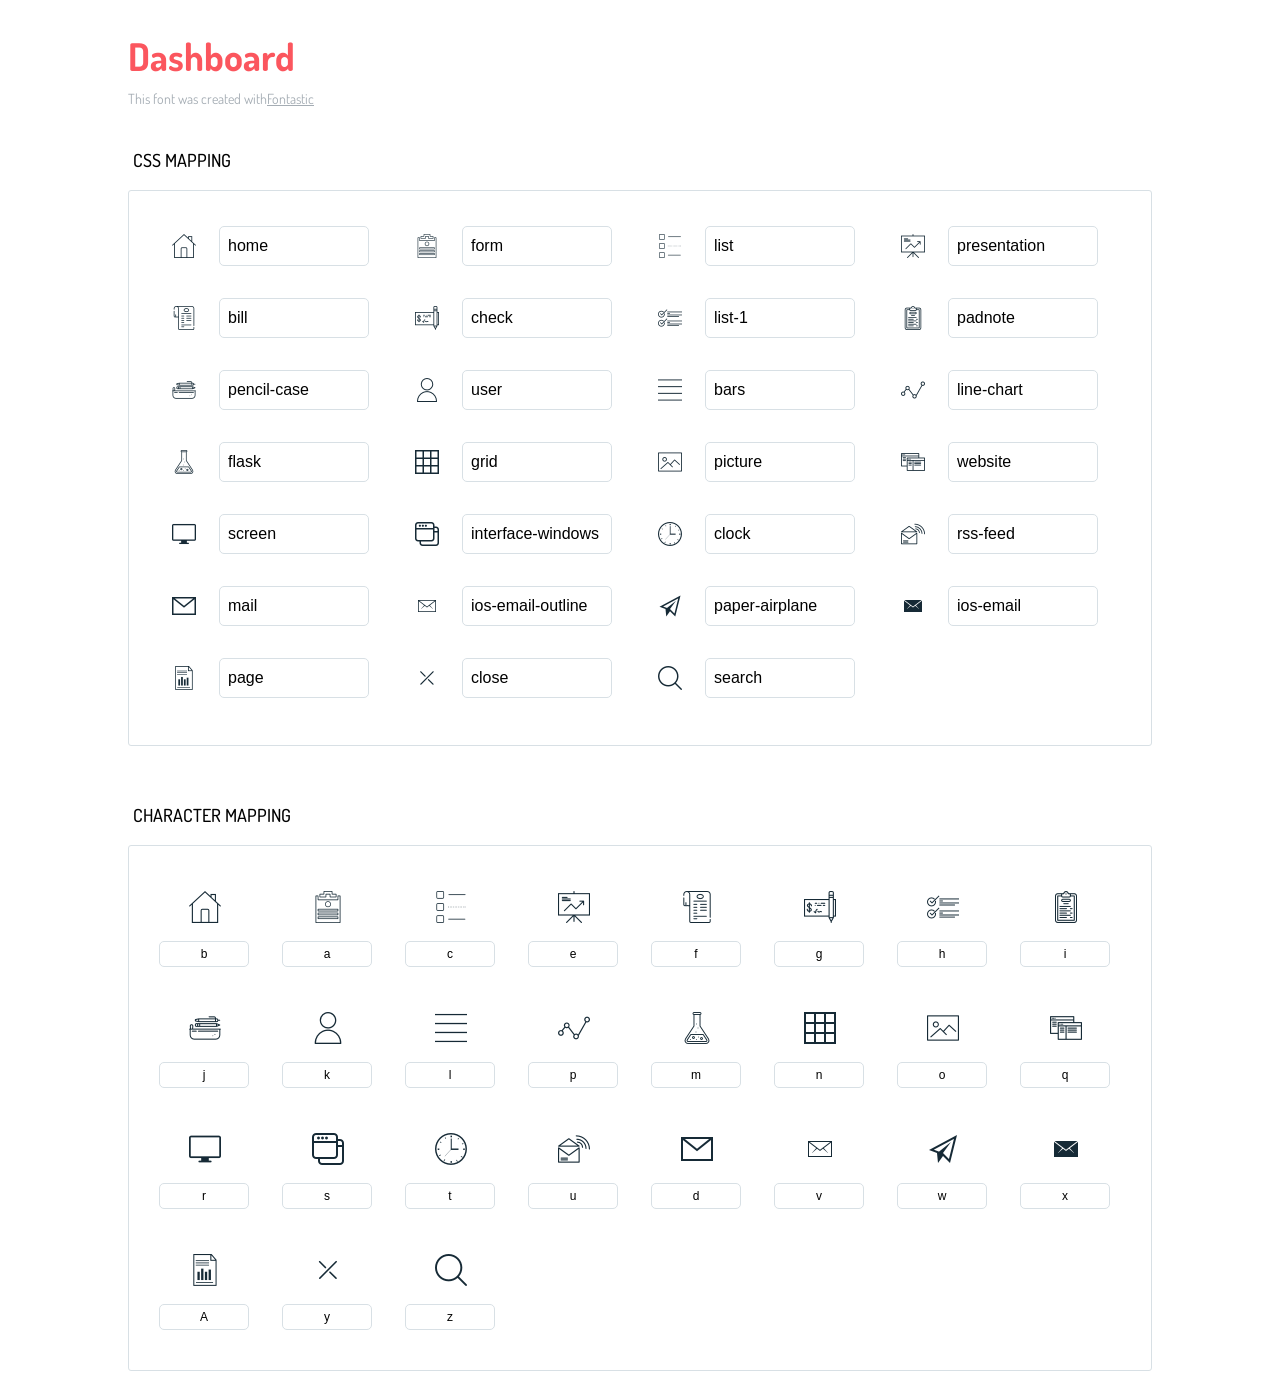
<file: DeadlineManagmentSystem/admin/bootstrap-4-material-admin/icons-reference/icons-reference.html>
<!DOCTYPE html>
<html lang="en">
  <head>
    <meta charset="utf-8">
    <meta http-equiv="X-UA-Compatible" content="IE=edge,chrome=1">
    <meta name="viewport" content="width=device-width,initial-scale=1">
    <title>Font Reference - Dashboard</title>
    <link href="http://fonts.googleapis.com/css?family=Dosis:400,500,700" rel="stylesheet" type="text/css">
    <link rel="stylesheet" href="styles.css">
    <style type="text/css">html,body,div,span,applet,object,iframe,h1,h2,h3,h4,h5,h6,p,blockquote,pre,a,abbr,acronym,address,big,cite,code,del,dfn,em,img,ins,kbd,q,s,samp,small,strike,strong,sub,sup,tt,var,dl,dt,dd,ol,ul,li,fieldset,form,label,legend,table,caption,tbody,tfoot,thead,tr,th,td{margin:0;padding:0;border:0;outline:0;font-weight:inherit;font-style:inherit;font-family:inherit;font-size:100%;vertical-align:baseline}body{line-height:1;color:#000;background:#fff}ol,ul{list-style:none}table{border-collapse:separate;border-spacing:0;vertical-align:middle}caption,th,td{text-align:left;font-weight:normal;vertical-align:middle}a img{border:none}*{-webkit-box-sizing:border-box;-moz-box-sizing:border-box;box-sizing:border-box}body{font-family:'Dosis','Tahoma',sans-serif}.container{margin:15px auto;width:80%}h1{margin:40px 0 20px;font-weight:700;font-size:38px;line-height:32px;color:#fb565e}h2{font-size:18px;padding:0 0 21px 5px;margin:45px 0 0 0;text-transform:uppercase;font-weight:500}.small{font-size:14px;color:#a5adb4;}.small a{color:#a5adb4;}.small a:hover{color:#fb565e}.glyphs.character-mapping{margin:0 0 20px 0;padding:20px 0 20px 30px;color:rgba(0,0,0,0.5);border:1px solid #d8e0e5;-webkit-border-radius:3px;border-radius:3px;}.glyphs.character-mapping li{margin:0 30px 20px 0;display:inline-block;width:90px}.glyphs.character-mapping .icon{margin:10px 0 10px 15px;padding:15px;position:relative;width:55px;height:55px;color:#162a36 !important;overflow:hidden;-webkit-border-radius:3px;border-radius:3px;font-size:32px;}.glyphs.character-mapping .icon svg{fill:#000}.glyphs.character-mapping input{margin:0;padding:5px 0;line-height:12px;font-size:12px;display:block;width:100%;border:1px solid #d8e0e5;-webkit-border-radius:5px;border-radius:5px;text-align:center;outline:0;}.glyphs.character-mapping input:focus{border:1px solid #fbde4a;-webkit-box-shadow:inset 0 0 3px #fbde4a;box-shadow:inset 0 0 3px #fbde4a}.glyphs.character-mapping input:hover{-webkit-box-shadow:inset 0 0 3px #fbde4a;box-shadow:inset 0 0 3px #fbde4a}.glyphs.css-mapping{margin:0 0 60px 0;padding:30px 0 20px 30px;color:rgba(0,0,0,0.5);border:1px solid #d8e0e5;-webkit-border-radius:3px;border-radius:3px;}.glyphs.css-mapping li{margin:0 30px 20px 0;padding:0;display:inline-block;overflow:hidden}.glyphs.css-mapping .icon{margin:0;margin-right:10px;padding:13px;height:50px;width:50px;color:#162a36 !important;overflow:hidden;float:left;font-size:24px}.glyphs.css-mapping input{margin:0;margin-top:5px;padding:8px;line-height:16px;font-size:16px;display:block;width:150px;height:40px;border:1px solid #d8e0e5;-webkit-border-radius:5px;border-radius:5px;background:#fff;outline:0;float:right;}.glyphs.css-mapping input:focus{border:1px solid #fbde4a;-webkit-box-shadow:inset 0 0 3px #fbde4a;box-shadow:inset 0 0 3px #fbde4a}.glyphs.css-mapping input:hover{-webkit-box-shadow:inset 0 0 3px #fbde4a;box-shadow:inset 0 0 3px #fbde4a}</style>
  </head>
  <body>
    <div class="container">
      <h1>Dashboard</h1>
      <p class="small">This font was created with<a href="http://fontastic.me/">Fontastic</a></p>
      <h2>CSS mapping</h2>
      <ul class="glyphs css-mapping">
        <li>
          <div class="icon icon-home"></div>
          <input type="text" readonly="readonly" value="home">
        </li>
        <li>
          <div class="icon icon-form"></div>
          <input type="text" readonly="readonly" value="form">
        </li>
        <li>
          <div class="icon icon-list"></div>
          <input type="text" readonly="readonly" value="list">
        </li>
        <li>
          <div class="icon icon-presentation"></div>
          <input type="text" readonly="readonly" value="presentation">
        </li>
        <li>
          <div class="icon icon-bill"></div>
          <input type="text" readonly="readonly" value="bill">
        </li>
        <li>
          <div class="icon icon-check"></div>
          <input type="text" readonly="readonly" value="check">
        </li>
        <li>
          <div class="icon icon-list-1"></div>
          <input type="text" readonly="readonly" value="list-1">
        </li>
        <li>
          <div class="icon icon-padnote"></div>
          <input type="text" readonly="readonly" value="padnote">
        </li>
        <li>
          <div class="icon icon-pencil-case"></div>
          <input type="text" readonly="readonly" value="pencil-case">
        </li>
        <li>
          <div class="icon icon-user"></div>
          <input type="text" readonly="readonly" value="user">
        </li>
        <li>
          <div class="icon icon-bars"></div>
          <input type="text" readonly="readonly" value="bars">
        </li>
        <li>
          <div class="icon icon-line-chart"></div>
          <input type="text" readonly="readonly" value="line-chart">
        </li>
        <li>
          <div class="icon icon-flask"></div>
          <input type="text" readonly="readonly" value="flask">
        </li>
        <li>
          <div class="icon icon-grid"></div>
          <input type="text" readonly="readonly" value="grid">
        </li>
        <li>
          <div class="icon icon-picture"></div>
          <input type="text" readonly="readonly" value="picture">
        </li>
        <li>
          <div class="icon icon-website"></div>
          <input type="text" readonly="readonly" value="website">
        </li>
        <li>
          <div class="icon icon-screen"></div>
          <input type="text" readonly="readonly" value="screen">
        </li>
        <li>
          <div class="icon icon-interface-windows"></div>
          <input type="text" readonly="readonly" value="interface-windows">
        </li>
        <li>
          <div class="icon icon-clock"></div>
          <input type="text" readonly="readonly" value="clock">
        </li>
        <li>
          <div class="icon icon-rss-feed"></div>
          <input type="text" readonly="readonly" value="rss-feed">
        </li>
        <li>
          <div class="icon icon-mail"></div>
          <input type="text" readonly="readonly" value="mail">
        </li>
        <li>
          <div class="icon icon-ios-email-outline"></div>
          <input type="text" readonly="readonly" value="ios-email-outline">
        </li>
        <li>
          <div class="icon icon-paper-airplane"></div>
          <input type="text" readonly="readonly" value="paper-airplane">
        </li>
        <li>
          <div class="icon icon-ios-email"></div>
          <input type="text" readonly="readonly" value="ios-email">
        </li>
        <li>
          <div class="icon icon-page"></div>
          <input type="text" readonly="readonly" value="page">
        </li>
        <li>
          <div class="icon icon-close"></div>
          <input type="text" readonly="readonly" value="close">
        </li>
        <li>
          <div class="icon icon-search"></div>
          <input type="text" readonly="readonly" value="search">
        </li>
      </ul>
      <h2>Character mapping</h2>
      <ul class="glyphs character-mapping">
        <li>
          <div data-icon="b" class="icon"></div>
          <input type="text" readonly="readonly" value="b">
        </li>
        <li>
          <div data-icon="a" class="icon"></div>
          <input type="text" readonly="readonly" value="a">
        </li>
        <li>
          <div data-icon="c" class="icon"></div>
          <input type="text" readonly="readonly" value="c">
        </li>
        <li>
          <div data-icon="e" class="icon"></div>
          <input type="text" readonly="readonly" value="e">
        </li>
        <li>
          <div data-icon="f" class="icon"></div>
          <input type="text" readonly="readonly" value="f">
        </li>
        <li>
          <div data-icon="g" class="icon"></div>
          <input type="text" readonly="readonly" value="g">
        </li>
        <li>
          <div data-icon="h" class="icon"></div>
          <input type="text" readonly="readonly" value="h">
        </li>
        <li>
          <div data-icon="i" class="icon"></div>
          <input type="text" readonly="readonly" value="i">
        </li>
        <li>
          <div data-icon="j" class="icon"></div>
          <input type="text" readonly="readonly" value="j">
        </li>
        <li>
          <div data-icon="k" class="icon"></div>
          <input type="text" readonly="readonly" value="k">
        </li>
        <li>
          <div data-icon="l" class="icon"></div>
          <input type="text" readonly="readonly" value="l">
        </li>
        <li>
          <div data-icon="p" class="icon"></div>
          <input type="text" readonly="readonly" value="p">
        </li>
        <li>
          <div data-icon="m" class="icon"></div>
          <input type="text" readonly="readonly" value="m">
        </li>
        <li>
          <div data-icon="n" class="icon"></div>
          <input type="text" readonly="readonly" value="n">
        </li>
        <li>
          <div data-icon="o" class="icon"></div>
          <input type="text" readonly="readonly" value="o">
        </li>
        <li>
          <div data-icon="q" class="icon"></div>
          <input type="text" readonly="readonly" value="q">
        </li>
        <li>
          <div data-icon="r" class="icon"></div>
          <input type="text" readonly="readonly" value="r">
        </li>
        <li>
          <div data-icon="s" class="icon"></div>
          <input type="text" readonly="readonly" value="s">
        </li>
        <li>
          <div data-icon="t" class="icon"></div>
          <input type="text" readonly="readonly" value="t">
        </li>
        <li>
          <div data-icon="u" class="icon"></div>
          <input type="text" readonly="readonly" value="u">
        </li>
        <li>
          <div data-icon="d" class="icon"></div>
          <input type="text" readonly="readonly" value="d">
        </li>
        <li>
          <div data-icon="v" class="icon"></div>
          <input type="text" readonly="readonly" value="v">
        </li>
        <li>
          <div data-icon="w" class="icon"></div>
          <input type="text" readonly="readonly" value="w">
        </li>
        <li>
          <div data-icon="x" class="icon"></div>
          <input type="text" readonly="readonly" value="x">
        </li>
        <li>
          <div data-icon="A" class="icon"></div>
          <input type="text" readonly="readonly" value="A">
        </li>
        <li>
          <div data-icon="y" class="icon"></div>
          <input type="text" readonly="readonly" value="y">
        </li>
        <li>
          <div data-icon="z" class="icon"></div>
          <input type="text" readonly="readonly" value="z">
        </li>
      </ul>
    </div>
    <script>(function() {
  var glyphs, i, len, ref;

  ref = document.getElementsByClassName('glyphs');
  for (i = 0, len = ref.length; i < len; i++) {
    glyphs = ref[i];
    glyphs.addEventListener('click', function(event) {
      if (event.target.tagName === 'INPUT') {
        return event.target.select();
      }
    });
  }

}).call(this);

    </script>
  </body>
</html>
</file>
<file: DeadlineManagmentSystem/admin/bootstrap-4-material-admin/icons-reference/styles.css>
@charset "UTF-8";

@font-face {
  font-family: "dashboard";
  src:url("fonts/dashboard.eot");
  src:url("fonts/dashboard.eot?#iefix") format("embedded-opentype"),
    url("fonts/dashboard.woff") format("woff"),
    url("fonts/dashboard.ttf") format("truetype"),
    url("fonts/dashboard.svg#dashboard") format("svg");
  font-weight: normal;
  font-style: normal;

}

[data-icon]:before {
  font-family: "dashboard" !important;
  content: attr(data-icon);
  font-style: normal !important;
  font-weight: normal !important;
  font-variant: normal !important;
  text-transform: none !important;
  speak: none;
  line-height: 1;
  -webkit-font-smoothing: antialiased;
  -moz-osx-font-smoothing: grayscale;
}

[class^="icon-"]:before,
[class*=" icon-"]:before {
  font-family: "dashboard" !important;
  font-style: normal !important;
  font-weight: normal !important;
  font-variant: normal !important;
  text-transform: none !important;
  speak: none;
  line-height: 1;
  -webkit-font-smoothing: antialiased;
  -moz-osx-font-smoothing: grayscale;
}

.icon-home:before {
  content: "\62";
}
.icon-form:before {
  content: "\61";
}
.icon-list:before {
  content: "\63";
}
.icon-presentation:before {
  content: "\65";
}
.icon-bill:before {
  content: "\66";
}
.icon-check:before {
  content: "\67";
}
.icon-list-1:before {
  content: "\68";
}
.icon-padnote:before {
  content: "\69";
}
.icon-pencil-case:before {
  content: "\6a";
}
.icon-user:before {
  content: "\6b";
}
.icon-bars:before {
  content: "\6c";
}
.icon-line-chart:before {
  content: "\70";
}
.icon-flask:before {
  content: "\6d";
}
.icon-grid:before {
  content: "\6e";
}
.icon-picture:before {
  content: "\6f";
}
.icon-website:before {
  content: "\71";
}
.icon-screen:before {
  content: "\72";
}
.icon-interface-windows:before {
  content: "\73";
}
.icon-clock:before {
  content: "\74";
}
.icon-rss-feed:before {
  content: "\75";
}
.icon-mail:before {
  content: "\64";
}
.icon-ios-email-outline:before {
  content: "\76";
}
.icon-paper-airplane:before {
  content: "\77";
}
.icon-ios-email:before {
  content: "\78";
}
.icon-page:before {
  content: "\41";
}
.icon-close:before {
  content: "\79";
}
.icon-search:before {
  content: "\7a";
}
</file>
